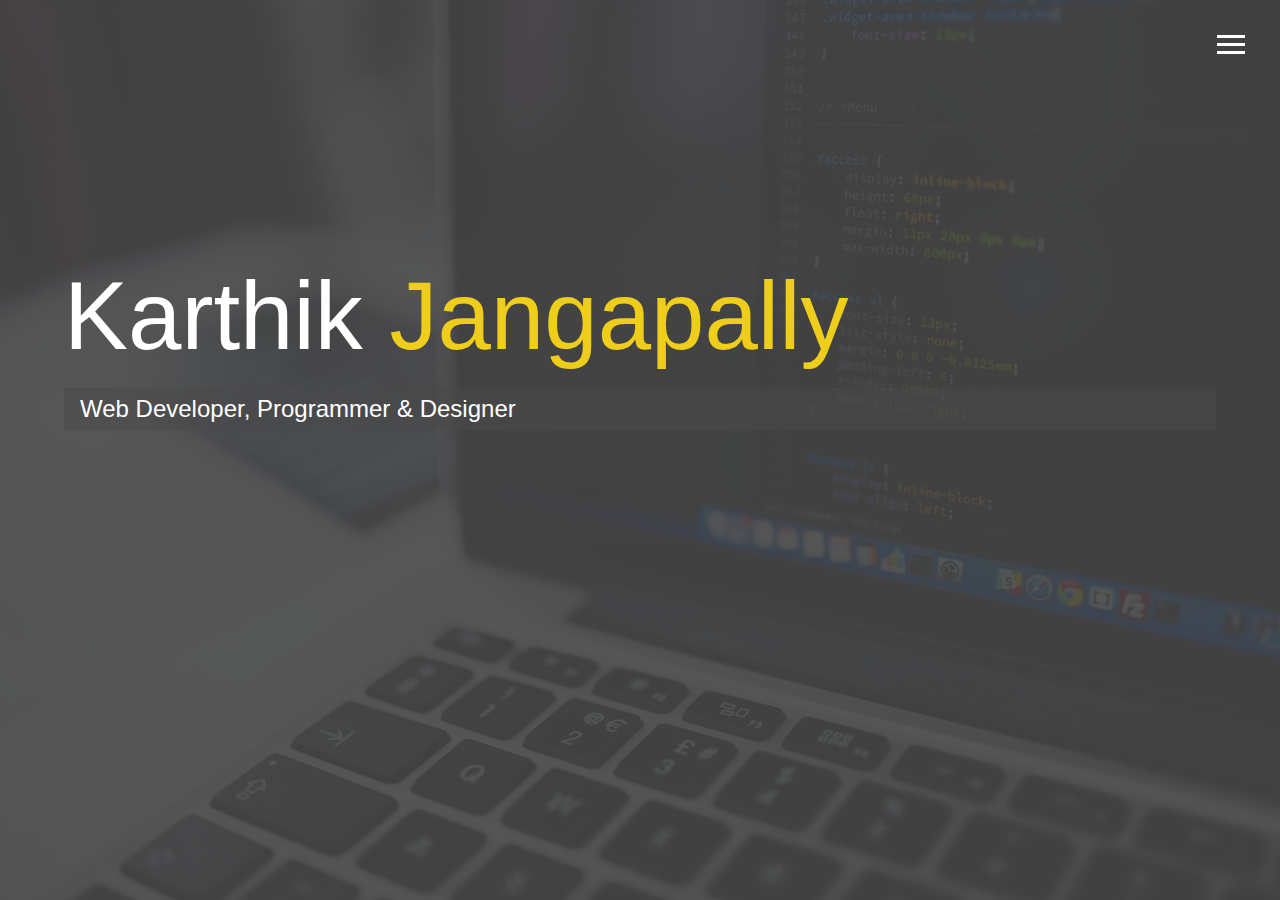
<file: index.html>
<!DOCTYPE html>
<html lang="en">

<head>
    <meta charset="UTF-8">
    <meta name="viewport" content="width=device-width, initial-scale=1.0">
    <meta http-equiv="X-UA-Compatible" content="ie=edge">
    <link rel="stylesheet" href="https://use.fontawesome.com/releases/v5.2.0/css/all.css"
          integrity="sha384-hWVjflwFxL6sNzntih27bfxkr27PmbbK/iSvJ+a4+0owXq79v+lsFkW54bOGbiDQ"
          crossorigin="anonymous">

    <link rel="stylesheet" href="css/main.css">
    <title>Welcome To My Portfolio</title>
</head>

<body id="bg-img">
<header>
    <div class="menu-btn">
        <div class="btn-line"></div>
        <div class="btn-line"></div>
        <div class="btn-line"></div>
    </div>

    <nav class="menu">
        <div class="menu-branding">
            <div class="portrait"></div>
        </div>
        <ul class="menu-nav">
            <li class="nav-item current">
                <a href="index.html" class="nav-link">
                    Home
                </a>
            </li>
            <li class="nav-item">
                <a href="about.html" class="nav-link">
                    About Me
                </a>
            </li>
            <li class="nav-item">
                <a href="work.html" class="nav-link">
                    My Work
                </a>
            </li>
            <li class="nav-item">
                <a href="contact.html" class="nav-link">
                    How To Reach Me
                </a>
            </li>
        </ul>
    </nav>
</header>

<main id="home">
    <h1 class="lg-heading">
        Karthik
        <span class="text-secondary">Jangapally</span>
    </h1>
    <h2 class="sm-heading">
        Web Developer, Programmer & Designer
    </h2>
    <div class="icons">
        <a href="#!">
            <i class="fab fa-twitter fa-2x"></i>
        </a>
        <a href="#!">
            <i class="fab fa-facebook fa-2x"></i>
        </a>
        <a href="#!">
            <i class="fab fa-linkedin fa-2x"></i>
        </a>
        <a href="#!">
            <i class="fab fa-github fa-2x"></i>
        </a>
    </div>
</main>

<script src="js/main.js"></script>
</body>

</html>
</file>
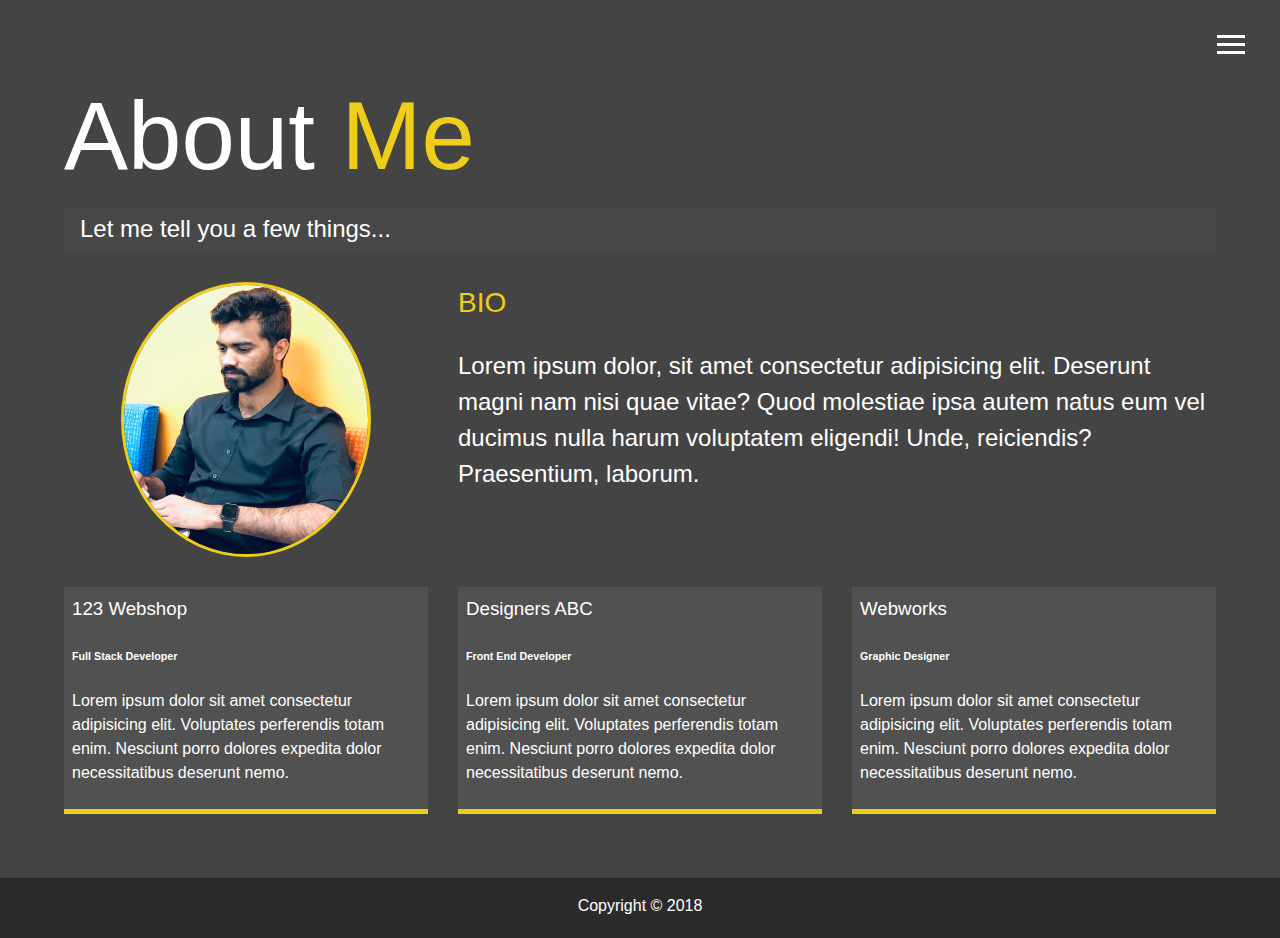
<file: about.html>
<!DOCTYPE html>
<html lang="en">

<head>
    <meta charset="UTF-8">
    <meta name="viewport" content="width=device-width, initial-scale=1.0">
    <meta http-equiv="X-UA-Compatible" content="ie=edge">
    <link rel="stylesheet" href="https://use.fontawesome.com/releases/v5.2.0/css/all.css"
          integrity="sha384-hWVjflwFxL6sNzntih27bfxkr27PmbbK/iSvJ+a4+0owXq79v+lsFkW54bOGbiDQ"
          crossorigin="anonymous">

    <link rel="stylesheet" href="css/main.css">
    <title>About Me</title>
</head>

<body>
<header>
    <div class="menu-btn">
        <div class="btn-line"></div>
        <div class="btn-line"></div>
        <div class="btn-line"></div>
    </div>

    <nav class="menu">
        <div class="menu-branding">
            <div class="portrait"></div>
        </div>
        <ul class="menu-nav">
            <li class="nav-item">
                <a href="index.html" class="nav-link">
                    Home
                </a>
            </li>
            <li class="nav-item current">
                <a href="about.html" class="nav-link">
                    About Me
                </a>
            </li>
            <li class="nav-item">
                <a href="work.html" class="nav-link">
                    My Work
                </a>
            </li>
            <li class="nav-item">
                <a href="contact.html" class="nav-link">
                    How To Reach Me
                </a>
            </li>
        </ul>
    </nav>
</header>

<main id="about">
    <h1 class="lg-heading">
        About
        <span class="text-secondary">Me</span>
    </h1>
    <h2 class="sm-heading">
        Let me tell you a few things...
    </h2>
    <div class="about-info">
        <img src="img/portrait.jpeg" alt="John Doe" class="bio-image">

        <div class="bio">
            <h3 class="text-secondary">BIO</h3>
            <p>Lorem ipsum dolor, sit amet consectetur adipisicing elit. Deserunt magni nam nisi quae vitae? Quod
                molestiae ipsa
                autem natus eum vel ducimus nulla harum voluptatem eligendi! Unde, reiciendis? Praesentium, laborum.</p>
        </div>

        <div class="job job-1">
            <h3>123 Webshop</h3>
            <h6>Full Stack Developer</h6>
            <p>Lorem ipsum dolor sit amet consectetur adipisicing elit. Voluptates perferendis totam enim. Nesciunt
                porro dolores
                expedita dolor necessitatibus deserunt nemo.</p>
        </div>

        <div class="job job-2">
            <h3>Designers ABC</h3>
            <h6>Front End Developer</h6>
            <p>Lorem ipsum dolor sit amet consectetur adipisicing elit. Voluptates perferendis totam enim. Nesciunt
                porro dolores
                expedita dolor necessitatibus deserunt nemo.</p>
        </div>

        <div class="job job-3">
            <h3>Webworks</h3>
            <h6>Graphic Designer</h6>
            <p>Lorem ipsum dolor sit amet consectetur adipisicing elit. Voluptates perferendis totam enim. Nesciunt
                porro dolores
                expedita dolor necessitatibus deserunt nemo.</p>
        </div>
    </div>
</main>

<footer id="main-footer">
    Copyright &copy; 2018
</footer>

<script src="js/main.js"></script>
</body>

</html>
</file>
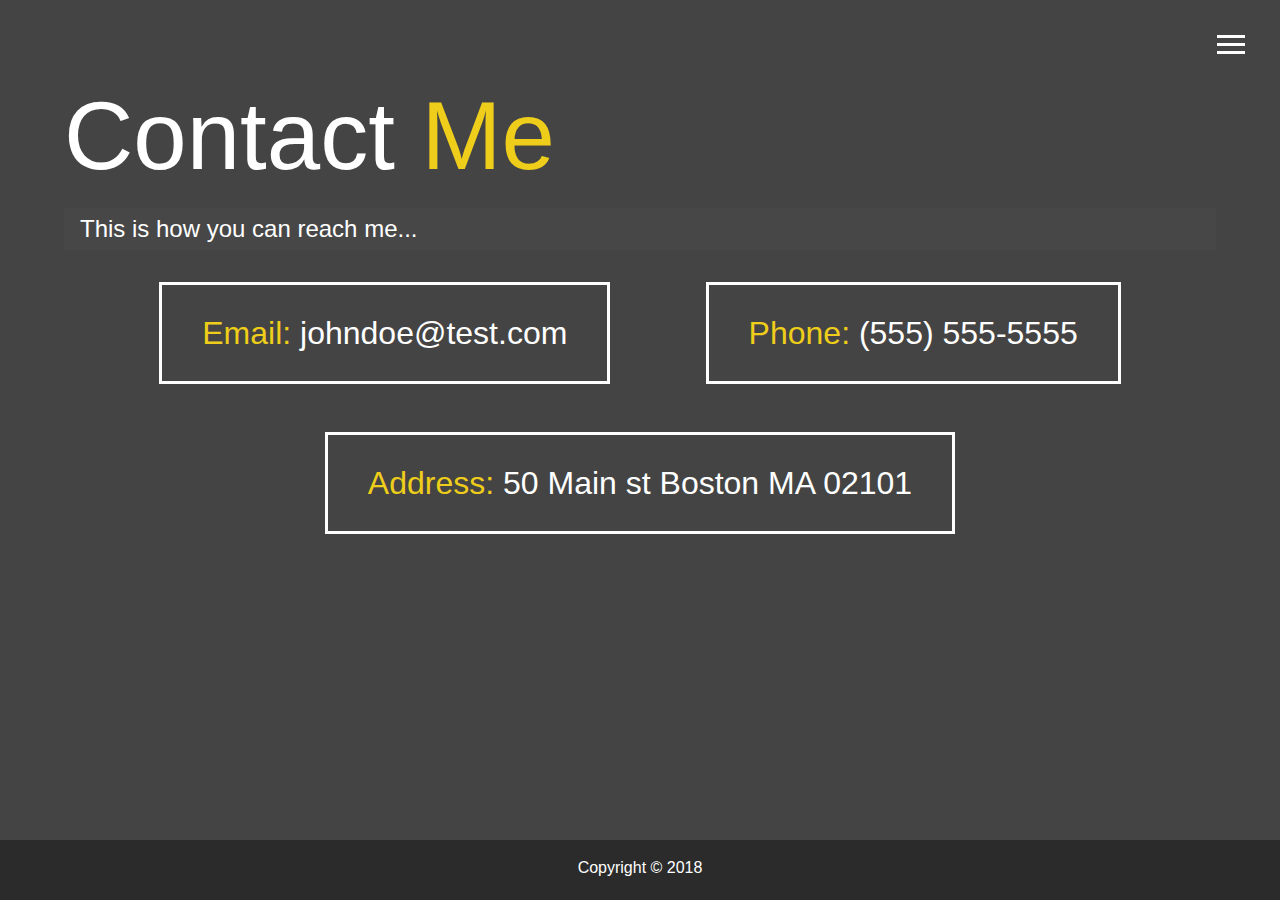
<file: contact.html>
<!DOCTYPE html>
<html lang="en">

<head>
    <meta charset="UTF-8">
    <meta name="viewport" content="width=device-width, initial-scale=1.0">
    <meta http-equiv="X-UA-Compatible" content="ie=edge">
    <link rel="stylesheet" href="https://use.fontawesome.com/releases/v5.2.0/css/all.css"
          integrity="sha384-hWVjflwFxL6sNzntih27bfxkr27PmbbK/iSvJ+a4+0owXq79v+lsFkW54bOGbiDQ"
          crossorigin="anonymous">

    <link rel="stylesheet" href="css/main.css">
    <title>Contact Me</title>
</head>

<body>
<header>
    <div class="menu-btn">
        <div class="btn-line"></div>
        <div class="btn-line"></div>
        <div class="btn-line"></div>
    </div>

    <nav class="menu">
        <div class="menu-branding">
            <div class="portrait"></div>
        </div>
        <ul class="menu-nav">
            <li class="nav-item">
                <a href="index.html" class="nav-link">
                    Home
                </a>
            </li>
            <li class="nav-item">
                <a href="about.html" class="nav-link">
                    About Me
                </a>
            </li>
            <li class="nav-item">
                <a href="work.html" class="nav-link">
                    My Work
                </a>
            </li>
            <li class="nav-item current">
                <a href="contact.html" class="nav-link">
                    How To Reach Me
                </a>
            </li>
        </ul>
    </nav>
</header>

<main id="contact">
    <h1 class="lg-heading">
        Contact
        <span class="text-secondary">Me</span>
    </h1>
    <h2 class="sm-heading">
        This is how you can reach me...
    </h2>
    <div class="boxes">
        <div>
            <span class="text-secondary">Email: </span> johndoe@test.com
        </div>
        <div>
            <span class="text-secondary">Phone: </span> (555) 555-5555
        </div>
        <div>
            <span class="text-secondary">Address: </span> 50 Main st Boston MA 02101
        </div>
    </div>
</main>

<footer id="main-footer">
    Copyright &copy; 2018
</footer>

<script src="js/main.js"></script>
</body>

</html>
</file>
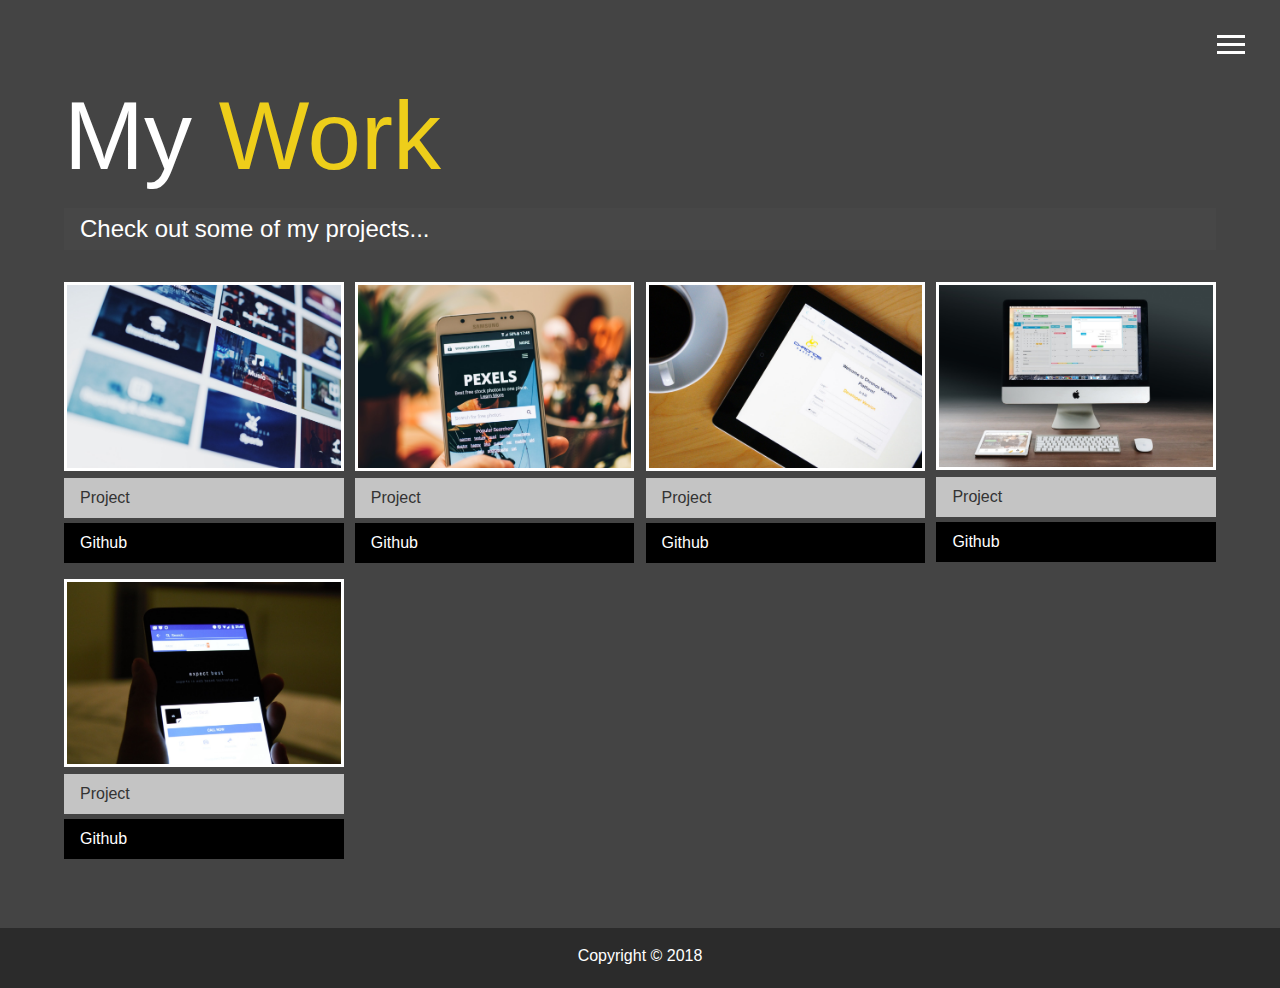
<file: work.html>
<!DOCTYPE html>
<html lang="en">

<head>
    <meta charset="UTF-8">
    <meta name="viewport" content="width=device-width, initial-scale=1.0">
    <meta http-equiv="X-UA-Compatible" content="ie=edge">
    <link rel="stylesheet" href="https://use.fontawesome.com/releases/v5.2.0/css/all.css"
          integrity="sha384-hWVjflwFxL6sNzntih27bfxkr27PmbbK/iSvJ+a4+0owXq79v+lsFkW54bOGbiDQ"
          crossorigin="anonymous">

    <link rel="stylesheet" href="css/main.css">
    <title>View My Work</title>
</head>

<body>
<header>
    <div class="menu-btn">
        <div class="btn-line"></div>
        <div class="btn-line"></div>
        <div class="btn-line"></div>
    </div>

    <nav class="menu">
        <div class="menu-branding">
            <div class="portrait"></div>
        </div>
        <ul class="menu-nav">
            <li class="nav-item">
                <a href="index.html" class="nav-link">
                    Home
                </a>
            </li>
            <li class="nav-item">
                <a href="about.html" class="nav-link">
                    About Me
                </a>
            </li>
            <li class="nav-item current">
                <a href="work.html" class="nav-link">
                    My Work
                </a>
            </li>
            <li class="nav-item">
                <a href="contact.html" class="nav-link">
                    How To Reach Me
                </a>
            </li>
        </ul>
    </nav>
</header>

<main id="work">
    <h1 class="lg-heading">
        My
        <span class="text-secondary">Work</span>
    </h1>
    <h2 class="sm-heading">
        Check out some of my projects...
    </h2>
    <div class="projects">
        <div class="item">
            <a href="#!">
                <img src="img/projects/project1.jpg" alt="Project">
            </a>
            <a href="#" class="btn-light">
                <i class="fas fa-eye"></i> Project
            </a>
            <a href="#" class="btn-dark">
                <i class="fab fa-github"></i> Github
            </a>
        </div>
        <div class="item">
            <a href="#!">
                <img src="img/projects/project2.jpg" alt="Project">
            </a>
            <a href="#" class="btn-light">
                <i class="fas fa-eye"></i> Project
            </a>
            <a href="#" class="btn-dark">
                <i class="fab fa-github"></i> Github
            </a>
        </div>
        <div class="item">
            <a href="#!">
                <img src="img/projects/project3.jpg" alt="Project">
            </a>
            <a href="#" class="btn-light">
                <i class="fas fa-eye"></i> Project
            </a>
            <a href="#" class="btn-dark">
                <i class="fab fa-github"></i> Github
            </a>
        </div>
        <div class="item">
            <a href="#!">
                <img src="img/projects/project4.jpg" alt="Project">
            </a>
            <a href="#" class="btn-light">
                <i class="fas fa-eye"></i> Project
            </a>
            <a href="#" class="btn-dark">
                <i class="fab fa-github"></i> Github
            </a>
        </div>
        <div class="item">
            <a href="#!">
                <img src="img/projects/project5.jpg" alt="Project">
            </a>
            <a href="#" class="btn-light">
                <i class="fas fa-eye"></i> Project
            </a>
            <a href="#" class="btn-dark">
                <i class="fab fa-github"></i> Github
            </a>
        </div>
    </div>
</main>

<footer id="main-footer">
    Copyright &copy; 2018
</footer>

<script src="js/main.js"></script>
</body>

</html>
</file>
<file: css/main.css>
.menu-btn {
    position: absolute;
    z-index: 3;
    right: 35px;
    top: 35px;
    cursor: pointer;
    transition: all 0.5s ease-out;
}

.menu-btn .btn-line {
    width: 28px;
    height: 3px;
    margin: 0 0 5px 0;
    background: #fff;
    transition: all 0.5s ease-out;
}

.menu-btn.close {
    transform: rotate(180deg);
}

.menu-btn.close .btn-line:nth-child(1) {
    transform: rotate(45deg) translate(5px, 5px);
}

.menu-btn.close .btn-line:nth-child(2) {
    opacity: 0;
}

.menu-btn.close .btn-line:nth-child(3) {
    transform: rotate(-45deg) translate(7px, -6px);
}

.menu {
    position: fixed;
    top: 0;
    width: 100%;
    opacity: 0.9;
    visibility: hidden;
}

.menu.show {
    visibility: visible;
}

.menu-branding, .menu-nav {
    display: flex;
    flex-flow: column wrap;
    align-items: center;
    justify-content: center;
    float: left;
    width: 50%;
    height: 100vh;
    overflow: hidden;
}

.menu-nav {
    margin: 0;
    padding: 0;
    background: #373737;
    list-style: none;
    transform: translate3d(0, -100%, 0);
    transition: all 0.5s ease-out;
}

.menu-nav.show {
    transform: translate3d(0, 0, 0);
}

.menu-branding {
    background: #444;
    transform: translate3d(0, 100%, 0);
    transition: all 0.5s ease-out;
}

.menu-branding.show {
    transform: translate3d(0, 0, 0);
}

.menu-branding .portrait {
    width: 165px;
    height: 165px;
    background: url("../img/portrait_small.jpg");
    border-radius: 50%;
    border: solid 3px #eece1a;
}

.menu .nav-item {
    transform: translate3d(600px, 0, 0);
    transition: all 0.5s ease-out;
}

.menu .nav-item.show {
    transform: translate3d(0, 0, 0);
}

.menu .nav-item.current > a {
    color: #eece1a;
}

.menu .nav-link {
    display: inline-block;
    position: relative;
    font-size: 30px;
    text-transform: uppercase;
    padding: 1rem 0;
    font-weight: 300;
    color: #fff;
    text-decoration: none;
    transition: all 0.5s ease-out;
}

.menu .nav-link:hover {
    color: #eece1a;
}

.nav-item:nth-child(1) {
    transition-delay: 0.1s;
}

.nav-item:nth-child(2) {
    transition-delay: 0.2s;
}

.nav-item:nth-child(3) {
    transition-delay: 0.3s;
}

.nav-item:nth-child(4) {
    transition-delay: 0.4s;
}

* {
    box-sizing: border-box;
}

body {
    background: #444;
    color: #fff;
    height: 100%;
    margin: 0;
    font-family: 'Segoe UI', Tahoma, Geneva, Verdana, sans-serif;
    line-height: 1.5;
}

body#bg-img {
    background: url(../img/background.jpg);
    background-attachment: fixed;
    background-size: cover;
}

body#bg-img:after {
    content: '';
    position: absolute;
    top: 0;
    right: 0;
    width: 100%;
    height: 100%;
    z-index: -1;
    background: rgba(68, 68, 68, 0.9);
}

h1,
h2,
h3 {
    margin: 0;
    font-weight: 400;
}

h1.lg-heading,
h2.lg-heading,
h3.lg-heading {
    font-size: 6rem;
}

h1.sm-heading,
h2.sm-heading,
h3.sm-heading {
    margin-bottom: 2rem;
    padding: 0.2rem 1rem;
    background: rgba(73, 73, 73, 0.5);
}

a {
    color: #fff;
    text-decoration: none;
}

header {
    position: fixed;
    z-index: 2;
    width: 100%;
}

.text-secondary {
    color: #eece1a;
}

main {
    padding: 4rem;
    min-height: calc(100vh - 60px);
}

main .icons {
    margin-top: 1rem;
}

main .icons a {
    padding: 0.4rem;
}

main .icons a:hover {
    color: #eece1a;
    transition: all 0.5s ease-out;
}

main#home {
    overflow: hidden;
}

main#home h1 {
    margin-top: 20vh;
}

.about-info {
    display: grid;
    grid-gap: 30px;
    grid-template-areas: 'bioimage bio bio' 'job1 job2 job3';
    grid-template-columns: repeat(3, 1fr);
}

.about-info .bio-image {
    height: 275px;
    width: 250px;
    grid-area: bioimage;
    margin: auto;
    border-radius: 50%;
    border: #eece1a 3px solid;
}

.about-info .bio {
    grid-area: bio;
    font-size: 1.5rem;
}

.about-info .job-1 {
    grid-area: job1;
}

.about-info .job-2 {
    grid-area: job2;
}

.about-info .job-3 {
    grid-area: job3;
}

.about-info .job {
    background: #515151;
    padding: 0.5rem;
    border-bottom: #eece1a 5px solid;
}

.projects {
    display: grid;
    grid-gap: 0.7rem;
    grid-template-columns: repeat(3, 1fr);
}

.projects img {
    width: 100%;
    border: 3px #fff solid;
}

.projects img:hover {
    opacity: 0.5;
    border-color: #eece1a;
    transition: all 0.5s ease-out;
}

.boxes {
    display: flex;
    flex-wrap: wrap;
    justify-content: space-evenly;
    align-items: center;
    margin-top: 1rem;
}

.boxes div {
    font-size: 2rem;
    border: 3px #fff solid;
    padding: 1.5rem 2.5rem;
    margin-bottom: 3rem;
    transition: all 0.5s ease-out;
}

.boxes div:hover {
    padding: 0.5rem 1.5rem;
    background: #eece1a;
    color: #000;
}

.boxes div:hover span {
    color: #000;
}

.btn, .btn-dark, .btn-light {
    display: block;
    padding: 0.5rem 1rem;
    border: 0;
    margin-bottom: 0.3rem;
}

.btn:hover, .btn-dark:hover, .btn-light:hover {
    background: #eece1a;
    color: #000;
}

.btn-dark {
    background: black;
    color: #fff;
}

.btn-light {
    background: #c4c4c4;
    color: #333;
}

#main-footer {
    text-align: center;
    padding: 1rem;
    background: #2b2b2b;
    color: #fff;
    height: 60px;
}

@media screen and (min-width: 1171px) {
    .projects {
        grid-template-columns: repeat(4, 1fr);
    }
}

@media screen and (min-width: 769px) and (max-width: 1170px) {
    .projects {
        grid-template-columns: repeat(3, 1fr);
    }
}

@media screen and (max-width: 768px) {
    main {
        align-items: center;
        text-align: center;
    }

    main .lg-heading {
        line-height: 1;
        margin-bottom: 1rem;
    }

    ul.menu-nav,
    div.menu-branding {
        float: none;
        width: 100%;
        min-height: 0;
    }

    ul.menu-nav.show,
    div.menu-branding.show {
        transform: translate3d(0, 0, 0);
    }

    .menu-nav {
        height: 75vh;
        transform: translate3d(-100%, 0, 0);
        font-size: 24px;
    }

    .menu-branding {
        height: 25vh;
        transform: translate3d(100%, 0, 0);
    }

    .menu-branding .portrait {
        background: url("../img/portrait_small.jpg");
        width: 150px;
        height: 150px;
    }

    .about-info {
        grid-template-areas: 'bioimage' 'bio' 'job1' 'job2' 'job3';
        grid-template-columns: 1fr;
    }

    .projects {
        grid-template-columns: repeat(2, 1fr);
    }
}

@media screen and (max-width: 500px) {
    main {
        padding: 2rem;
    }

    main #home h1 {
        margin-top: 10vh;
    }

    main .lg-heading {
        margin-top: 1rem;
        font-size: 5rem;
    }

    .projects {
        grid-template-columns: 1fr;
    }

    h1.lg-heading,
    h2.lg-heading,
    h3.lg-heading {
        font-size: 4rem;
    }
}
</file>
